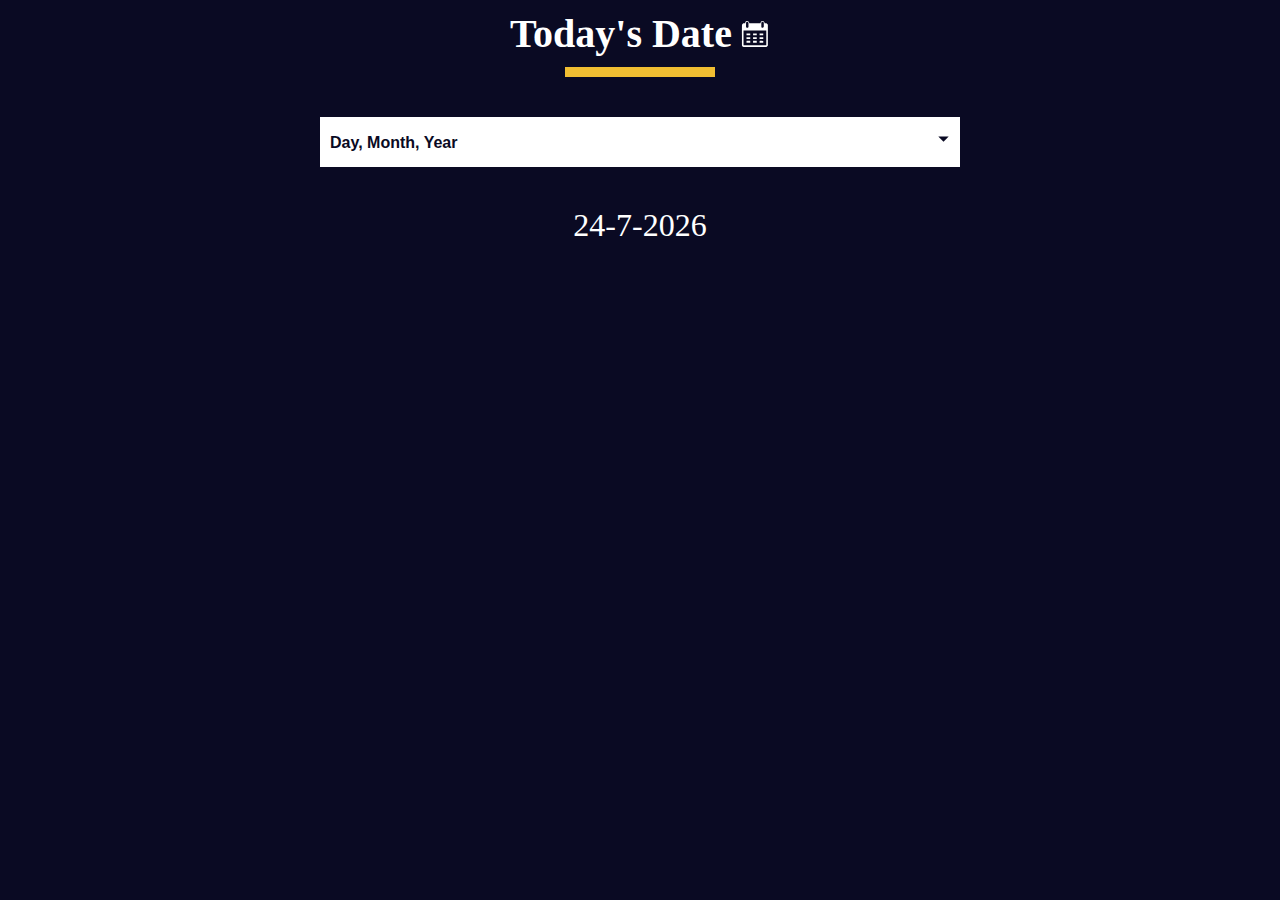
<file: Learn a Date object by building a date formater/index.html>
<!DOCTYPE html>
<html lang="en">
  <head>
    <meta charset="UTF-8" />
    <meta http-equiv="X-UA-Compatible" content="IE=edge" />
    <meta name="viewport" content="width=device-width, initial-scale=1.0" />
    <title>Learn the Date Object by Building a Date Formatter</title>
    <link rel="stylesheet" href="./styles.css" />
  </head>
  <body>
    <main>
      <div class="title-container">
        <h1 class="title">Today's Date</h1>

        <svg
          class="date-svg"
          xmlns="http://www.w3.org/2000/svg"
          version="1.0"
          width="512.000000pt"
          height="512.000000pt"
          viewBox="0 0 512.000000 512.000000"
          preserveAspectRatio="xMidYMid meet"
        >
          <g
            transform="translate(0.000000,512.000000) scale(0.100000,-0.100000)"
            fill="#fff"
            stroke="none"
          >
            <path
              d="M1145 4777 c-71 -24 -120 -54 -164 -102 -59 -64 -83 -124 -89 -216 l-4 -77 -147 -3 c-142 -4 -149 -5 -213 -37 -81 -40 -149 -111 -177 -188 -21 -54 -21 -64 -21 -1789 0 -1725 0 -1735 21 -1789 28 -77 96 -148 177 -188 l67 -33 1950 0 1950 0 67 33 c74 36 133 96 170 170 l23 47 0 1760 0 1760 -23 47 c-37 74 -96 134 -169 170 -63 31 -71 32 -213 36 l-148 4 -4 77 c-8 133 -82 242 -200 297 -54 25 -75 29 -148 29 -94 -1 -151 -20 -220 -75 -75 -59 -130 -181 -130 -287 l0 -43 -954 0 -954 0 -7 74 c-12 137 -89 251 -201 303 -66 30 -179 39 -239 20z m209 -164 c23 -16 52 -49 66 -73 l25 -45 0 -365 0 -365 -28 -47 c-30 -52 -88 -92 -149 -103 -54 -10 -137 17 -175 57 -65 69 -64 60 -61 471 l3 373 27 41 c17 26 45 50 80 68 71 35 151 31 212 -12z m2594 11 c41 -20 59 -37 82 -78 l30 -51 0 -360 c0 -329 -2 -364 -19 -401 -36 -79 -137 -133 -222 -119 -57 10 -125 58 -151 107 -23 42 -23 50 -26 388 -3 377 -1 403 51 465 62 76 162 95 255 49z m537 -2717 l0 -1239 -24 -19 c-23 -19 -67 -19 -1916 -19 -1849 0 -1893 0 -1916 19 l-24 19 -3 1241 -2 1241 1942 -2 1943 -3 0 -1238z"
            />
            <path
              d="M1112 2493 l3 -158 318 -3 317 -2 0 160 0 160 -320 0 -321 0 3 -157z"
            />
            <path
              d="M2230 2490 l0 -160 315 0 315 0 0 160 0 160 -315 0 -315 0 0 -160z"
            />
            <path
              d="M3342 2493 l3 -158 310 0 310 0 3 158 3 157 -316 0 -316 0 3 -157z"
            />
            <path
              d="M1110 1855 l0 -155 320 0 320 0 0 155 0 155 -320 0 -320 0 0 -155z"
            />
            <path
              d="M2230 1855 l0 -155 315 0 315 0 0 155 0 155 -315 0 -315 0 0 -155z"
            />
            <path
              d="M3340 1855 l0 -155 315 0 315 0 0 155 0 155 -315 0 -315 0 0 -155z"
            />
            <path
              d="M1117 1383 c-4 -3 -7 -78 -7 -165 l0 -158 320 0 320 0 0 165 0 165 -313 0 c-173 0 -317 -3 -320 -7z"
            />
            <path
              d="M2230 1225 l0 -165 315 0 315 0 0 165 0 165 -315 0 -315 0 0 -165z"
            />
            <path
              d="M3347 1383 c-4 -3 -7 -78 -7 -165 l0 -158 315 0 315 0 -2 163 -3 162 -306 3 c-168 1 -308 -1 -312 -5z"
            />
          </g>
        </svg>
      </div>
      <div class="divider"></div>

      <div class="dropdown-container">
        <select name="date-options" id="date-options">
          <option value="dd-mm-yyyy">Day, Month, Year</option>
          <option value="yyyy-mm-dd">Year, Month, Day</option>
          <option value="mm-dd-yyyy-h-mm">
            Month, Day, Year, Hours, Minutes
          </option>
        </select>
        <div class="select-icon">
          <svg
            class="icon"
            xmlns="http://www.w3.org/2000/svg"
            width="25"
            height="35"
            viewBox="0 0 24 24"
          >
            <rect x="0" fill="none" width="24" height="24" />

            <g>
              <path d="M7 10l5 5 5-5" />
            </g>
          </svg>
        </div>
      </div>

      <p id="current-date"></p>
    </main>

    <script src="./script.js"></script>
  </body>
</html>
</file>
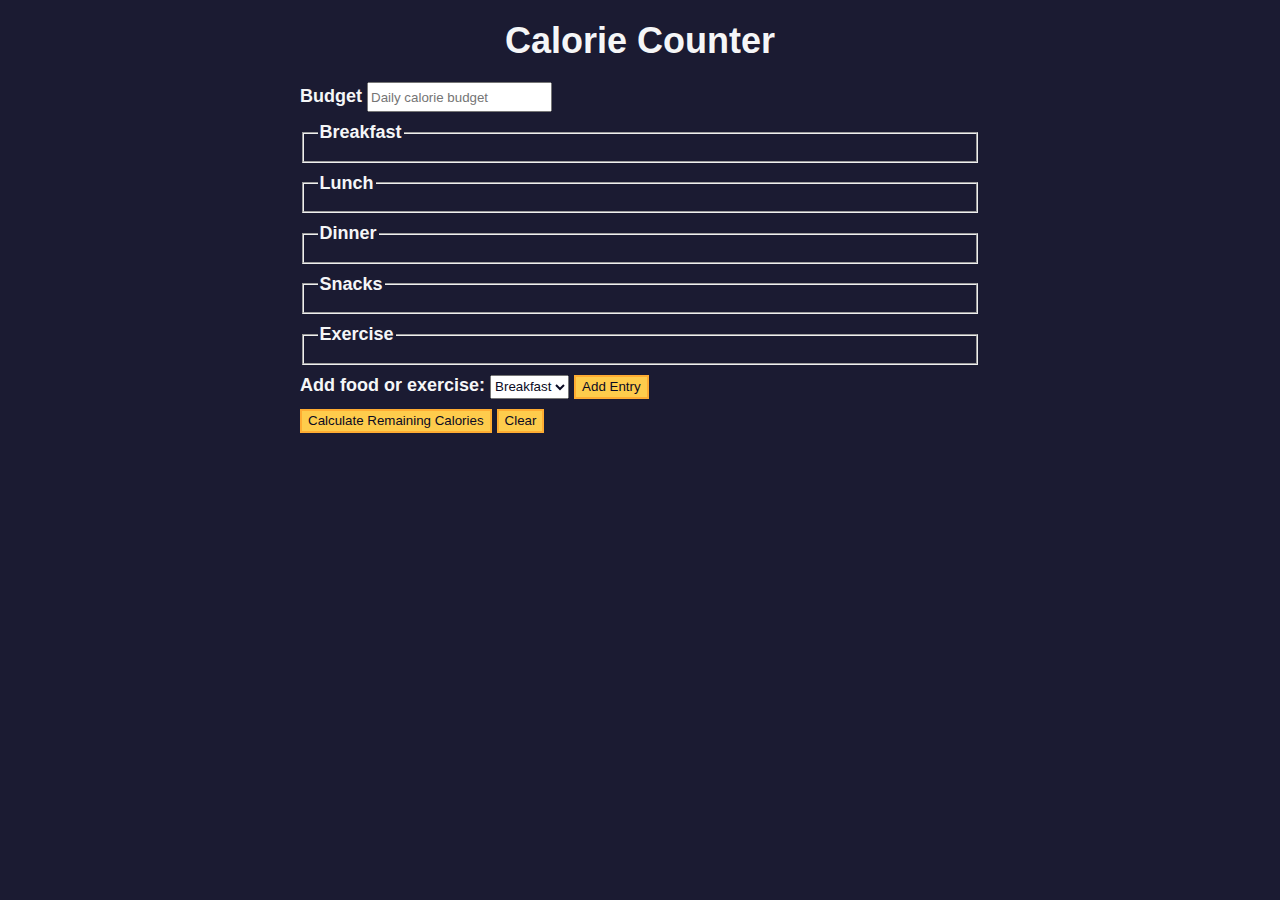
<file: Learn Form Validation by Building a Calorie Counter/index.html>
<!DOCTYPE html>
<html lang="en">
  <head>
    <meta charset="utf-8" />
    <meta name="viewport" content="width=device-width, initial-scale=1.0" />
    <link rel="stylesheet" href="styles.css" />
    <title>Calorie Counter</title>
  </head>
  <body>
    <main>
      <h1>Calorie Counter</h1>
      <div class="container">
        <form id="calorie-counter">
          <label for="budget">Budget</label>
          <input
            type="number"
            min="0"
            id="budget"
            placeholder="Daily calorie budget"
            required
          />
          <fieldset id="breakfast">
            <legend>Breakfast</legend>
            <div class="input-container"></div>
          </fieldset>
          <fieldset id="lunch">
            <legend>Lunch</legend>
            <div class="input-container"></div>
          </fieldset>
          <fieldset id="dinner">
            <legend>Dinner</legend>
            <div class="input-container"></div>
          </fieldset>
          <fieldset id="snacks">
            <legend>Snacks</legend>
            <div class="input-container"></div>
          </fieldset>
          <fieldset id="exercise">
            <legend>Exercise</legend>
            <div class="input-container"></div>
          </fieldset>
          <div class="controls">
            <span>
              <label for="entry-dropdown">Add food or exercise:</label>
              <select id="entry-dropdown" name="options">
                <option value="breakfast" selected>Breakfast</option>
                <option value="lunch">Lunch</option>
                <option value="dinner">Dinner</option>
                <option value="snacks">Snacks</option>
                <option value="exercise">Exercise</option>
              </select>
              <button type="button" id="add-entry">Add Entry</button>
            </span>
          </div>
          <div>
            <button type="submit">
              Calculate Remaining Calories
            </button>
            <button type="button" id="clear">Clear</button>
          </div>
        </form>
        <div id="output" class="output hide"></div>
      </div>
    </main>
    <script src="./script.js"></script>
  </body>
</html>
</file>
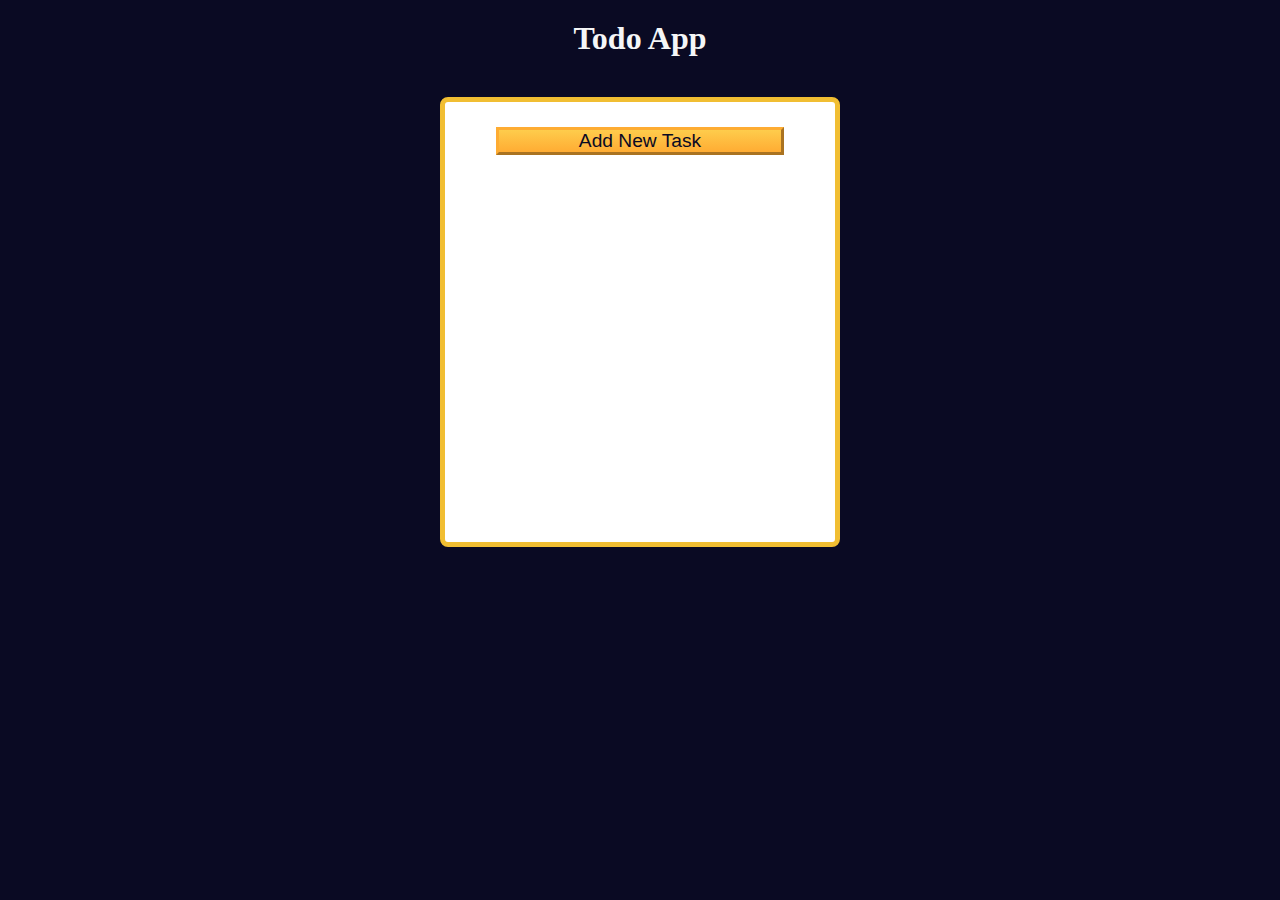
<file: learn localStorage by building a todo app/index.html>
<!DOCTYPE html>
<html lang="en">

<head>
  <meta charset="UTF-8" />
  <meta http-equiv="X-UA-Compatible" content="IE=edge" />
  <meta name="viewport" content="width=device-width, initial-scale=1.0" />
  <title>Learn localStorage by Building a Todo App</title>
  <link rel="stylesheet" href="styles.css" />
</head>

<body>
  <main>
    <h1>Todo App</h1>
    <div class="todo-app">
      <button id="open-task-form-btn" class="btn large-btn">
        Add New Task
      </button>
      <form class="task-form hidden" id="task-form">
        <div class="task-form-header">
          <button id="close-task-form-btn" class="close-task-form-btn" type="button" aria-label="close">
            <svg class="close-icon" xmlns="http://www.w3.org/2000/svg" viewBox="0 0 48 48" width="48px" height="48px"><path fill="#F44336" d="M21.5 4.5H26.501V43.5H21.5z" transform="rotate(45.001 24 24)" /><path fill="#F44336" d="M21.5 4.5H26.5V43.501H21.5z" transform="rotate(135.008 24 24)" /></svg>
          </button>
        </div>
        <div class="task-form-body">
          <label class="task-form-label" for="title-input">Title</label>
          <input required type="text" class="form-control" id="title-input" value="" />
          <label class="task-form-label" for="date-input">Date</label>
          <input type="date" class="form-control" id="date-input" value="" />
          <label class="task-form-label" for="description-input">Description</label>
          <textarea class="form-control" id="description-input" cols="30" rows="5"></textarea>
        </div>
        <div class="task-form-footer">
          <button id="add-or-update-task-btn" class="btn large-btn" type="submit">
            Add Task
          </button>
        </div>
      </form>
      <dialog id="confirm-close-dialog">
        <form method="dialog">
          <p class="discard-message-text">Discard unsaved changes?</p>
          <div class="confirm-close-dialog-btn-container">
            <button id="cancel-btn" class="btn">
              Cancel
            </button>
            <button id="discard-btn" class="btn">
              Discard
            </button>
          </div>
        </form>
      </dialog>
      <div id="tasks-container"></div>
    </div>
  </main>
  <script src="script.js"></script>
</body>

</html>
</file>
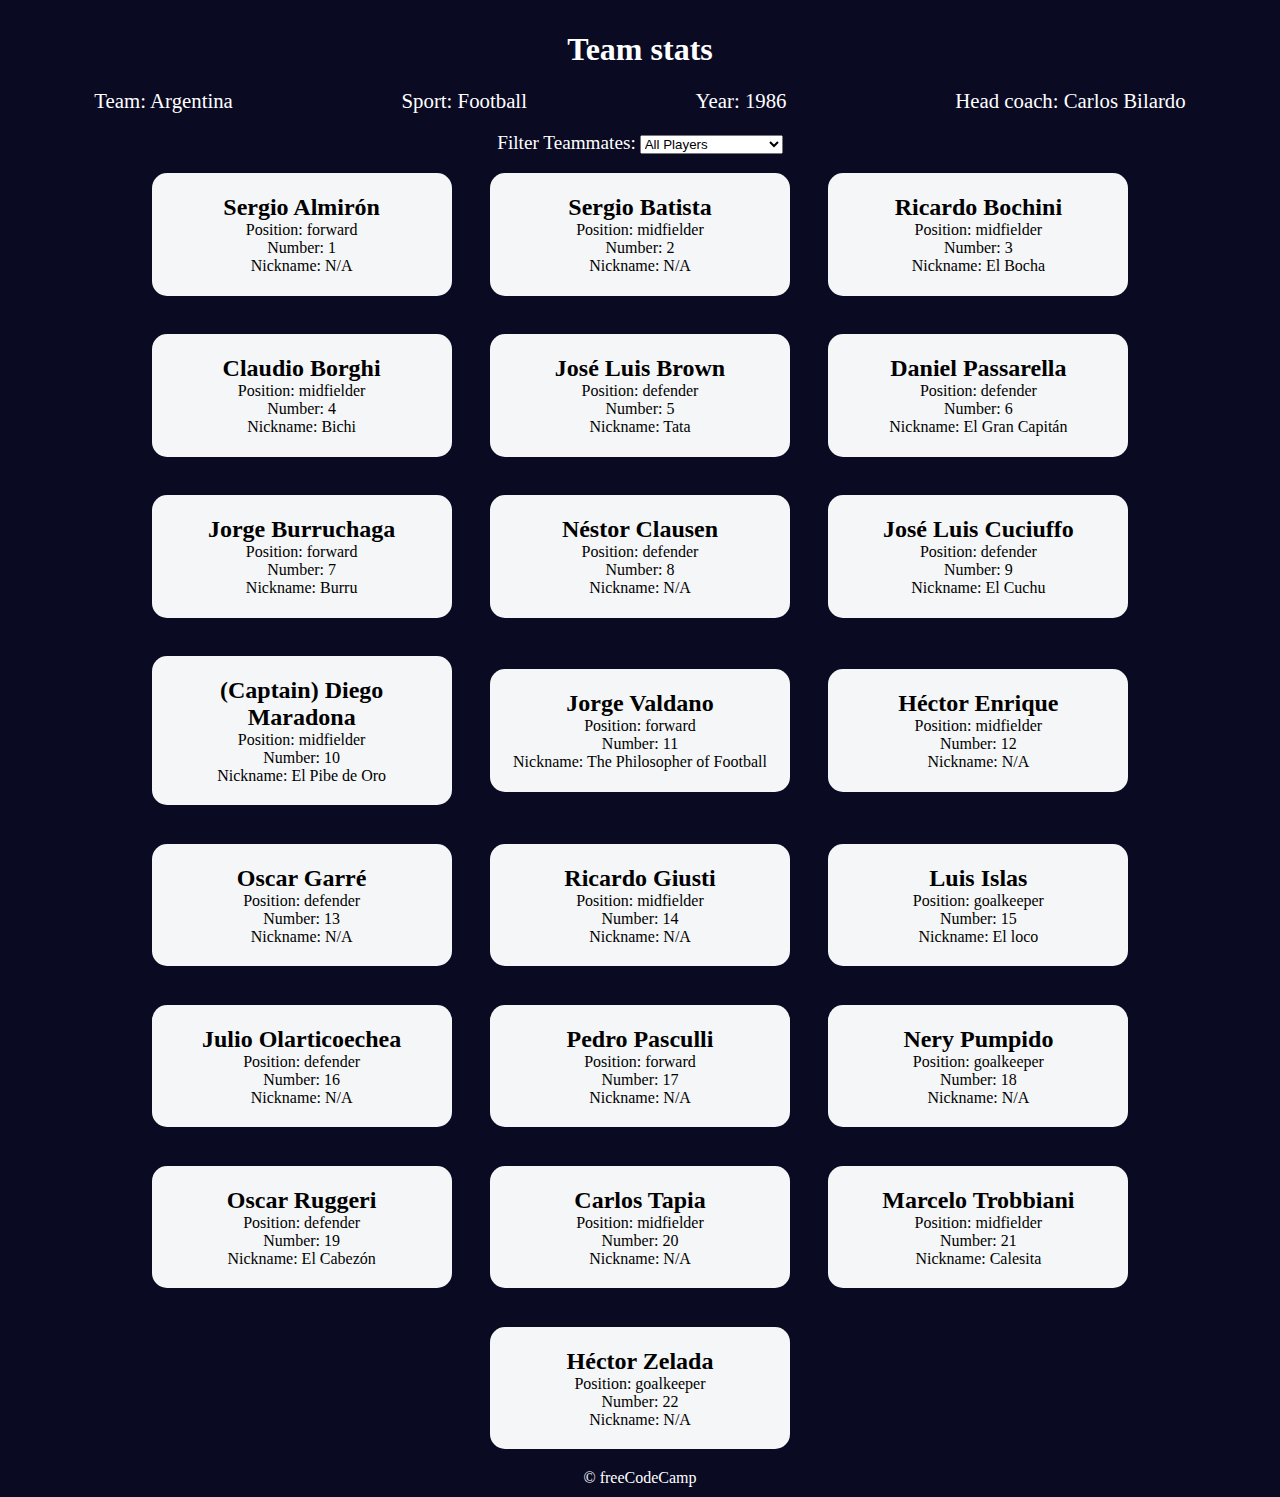
<file: Learn Modern JS methods by building football team cards/index.html>
<!DOCTYPE html>
<html lang="en">
  <head>
    <meta charset="UTF-8" />
    <meta http-equiv="X-UA-Compatible" content="IE=edge" />
    <meta name="viewport" content="width=device-width, initial-scale=1.0" />
    <title>
      Learn Modern JavaScript methods by building football team cards
    </title>
    <link rel="stylesheet" href="styles.css" />
  </head>
  <body>
    <h1 class="title">Team stats</h1>
    <main>
      <div class="team-stats">
        <p>Team: <span id="team"></span></p>
        <p>Sport: <span id="sport"></span></p>
        <p>Year: <span id="year"></span></p>
        <p>Head coach: <span id="head-coach"></span></p>
      </div>
      <label class="options-label" for="players">Filter Teammates:</label>
      <select name="players" id="players">
        <option value="all">All Players</option>
        <option value="nickname">Nicknames</option>
        <option value="forward">Position Forward</option>
        <option value="midfielder">Position Midfielder</option>
        <option value="defender">Position Defender</option>
        <option value="goalkeeper">Position Goalkeeper</option>
      </select>
      <div class="cards" id="player-cards">
        <div class="player-card">
          <h2>Sergio Almirón</h2>
          <p>Position: forward</p>
          <p>Number: 1</p>
          <p>Nickname: N/A</p>
        </div>
        <div class="player-card">
          <h2>Sergio Batista</h2>
          <p>Position: midfielder</p>
          <p>Number: 2</p>
          <p>Nickname: N/A</p>
        </div>
        <div class="player-card">
          <h2>Ricardo Bochini</h2>
          <p>Position: midfielder</p>
          <p>Number: 3</p>
          <p>Nickname: El Bocha</p>
        </div>
        <div class="player-card">
          <h2>Claudio Borghi</h2>
          <p>Position: midfielder</p>
          <p>Number: 4</p>
          <p>Nickname: Bichi</p>
        </div>
        <div class="player-card">
          <h2>José Luis Brown</h2>
          <p>Position: defender</p>
          <p>Number: 5</p>
          <p>Nickname: Tata</p>
        </div>
        <div class="player-card">
          <h2>Daniel Passarella</h2>
          <p>Position: defender</p>
          <p>Number: 6</p>
          <p>Nickname: El Gran Capitán</p>
        </div>
        <div class="player-card">
          <h2>Jorge Burruchaga</h2>
          <p>Position: forward</p>
          <p>Number: 7</p>
          <p>Nickname: Burru</p>
        </div>
        <div class="player-card">
          <h2>Néstor Clausen</h2>
          <p>Position: defender</p>
          <p>Number: 8</p>
          <p>Nickname: N/A</p>
        </div>
        <div class="player-card">
          <h2>José Luis Cuciuffo</h2>
          <p>Position: defender</p>
          <p>Number: 9</p>
          <p>Nickname: El Cuchu</p>
        </div>
        <div class="player-card">
          <h2>(Captain) Diego Maradona</h2>
          <p>Position: midfielder</p>
          <p>Number: 10</p>
          <p>Nickname: El Pibe de Oro</p>
        </div>
        <div class="player-card">
          <h2>Jorge Valdano</h2>
          <p>Position: forward</p>
          <p>Number: 11</p>
          <p>Nickname: The Philosopher of Football</p>
        </div>
        <div class="player-card">
          <h2>Héctor Enrique</h2>
          <p>Position: midfielder</p>
          <p>Number: 12</p>
          <p>Nickname: N/A</p>
        </div>
        <div class="player-card">
          <h2>Oscar Garré</h2>
          <p>Position: defender</p>
          <p>Number: 13</p>
          <p>Nickname: N/A</p>
        </div>
        <div class="player-card">
          <h2>Ricardo Giusti</h2>
          <p>Position: midfielder</p>
          <p>Number: 14</p>
          <p>Nickname: N/A</p>
        </div>
        <div class="player-card">
          <h2>Luis Islas</h2>
          <p>Position: goalkeeper</p>
          <p>Number: 15</p>
          <p>Nickname: El loco</p>
        </div>
        <div class="player-card">
          <h2>Julio Olarticoechea</h2>
          <p>Position: defender</p>
          <p>Number: 16</p>
          <p>Nickname: N/A</p>
        </div>
        <div class="player-card">
          <h2>Pedro Pasculli</h2>
          <p>Position: forward</p>
          <p>Number: 17</p>
          <p>Nickname: N/A</p>
        </div>
        <div class="player-card">
          <h2>Nery Pumpido</h2>
          <p>Position: goalkeeper</p>
          <p>Number: 18</p>
          <p>Nickname: N/A</p>
        </div>
        <div class="player-card">
          <h2>Oscar Ruggeri</h2>
          <p>Position: defender</p>
          <p>Number: 19</p>
          <p>Nickname: El Cabezón</p>
        </div>
        <div class="player-card">
          <h2>Carlos Tapia</h2>
          <p>Position: midfielder</p>
          <p>Number: 20</p>
          <p>Nickname: N/A</p>
        </div>
        <div class="player-card">
          <h2>Marcelo Trobbiani</h2>
          <p>Position: midfielder</p>
          <p>Number: 21</p>
          <p>Nickname: Calesita</p>
        </div>
        <div class="player-card">
          <h2>Héctor Zelada</h2>
          <p>Position: goalkeeper</p>
          <p>Number: 22</p>
          <p>Nickname: N/A</p>
        </div>
      </div>
    </main>
    <footer>&copy; freeCodeCamp</footer>
    <script src="./script.js"></script>
  </body>
</html>
</file>
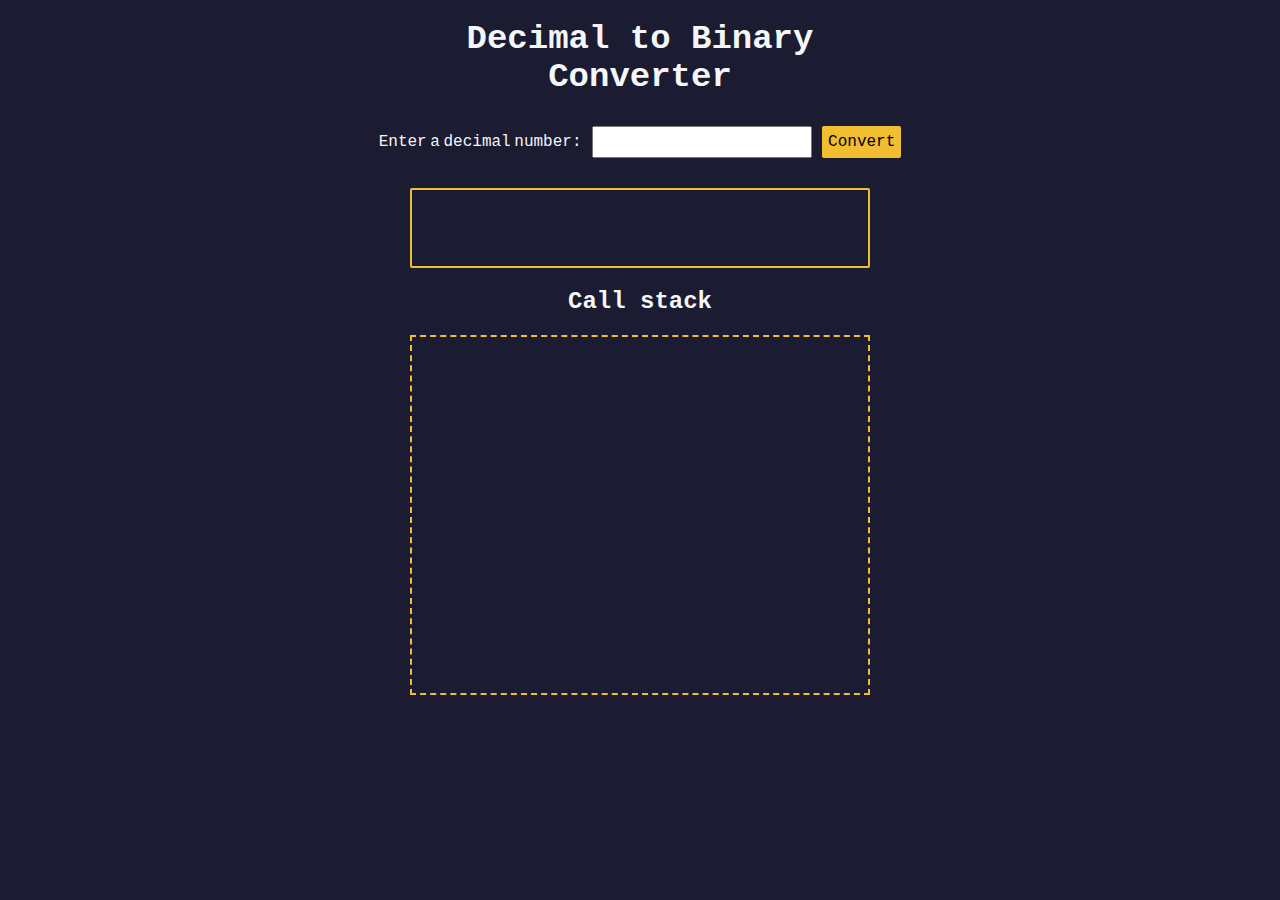
<file: Learn Recursion by building a Decimal to Binary Converter/index.html>
<!DOCTYPE html>
<html lang="en">
  <head>
    <meta charset="UTF-8" />
    <meta http-equiv="X-UA-Compatible" content="IE=edge" />
    <meta name="viewport" content="width=device-width, initial-scale=1.0" />
    <title>Decimal to Binary Converter</title>
    <link rel="stylesheet" href="styles.css" />
  </head>
  <body>
    <h1>
      Decimal to Binary <br />
      Converter
    </h1>
    <section class="input-container">
      <label for="number-input">Enter a decimal number:</label>
      <input
        value=""
        type="number"
        name="decimal number input"
        id="number-input"
        class="number-input"
      />
      <button class="convert-btn" id="convert-btn">Convert</button>
    </section>
    <section class="output-container">
      <output id="result" for="number-input"></output>
      <h2>Call stack</h2>
      <div id="animation-container"></div>
    </section>
    <script src="script.js"></script>
  </body>
</html>
</file>
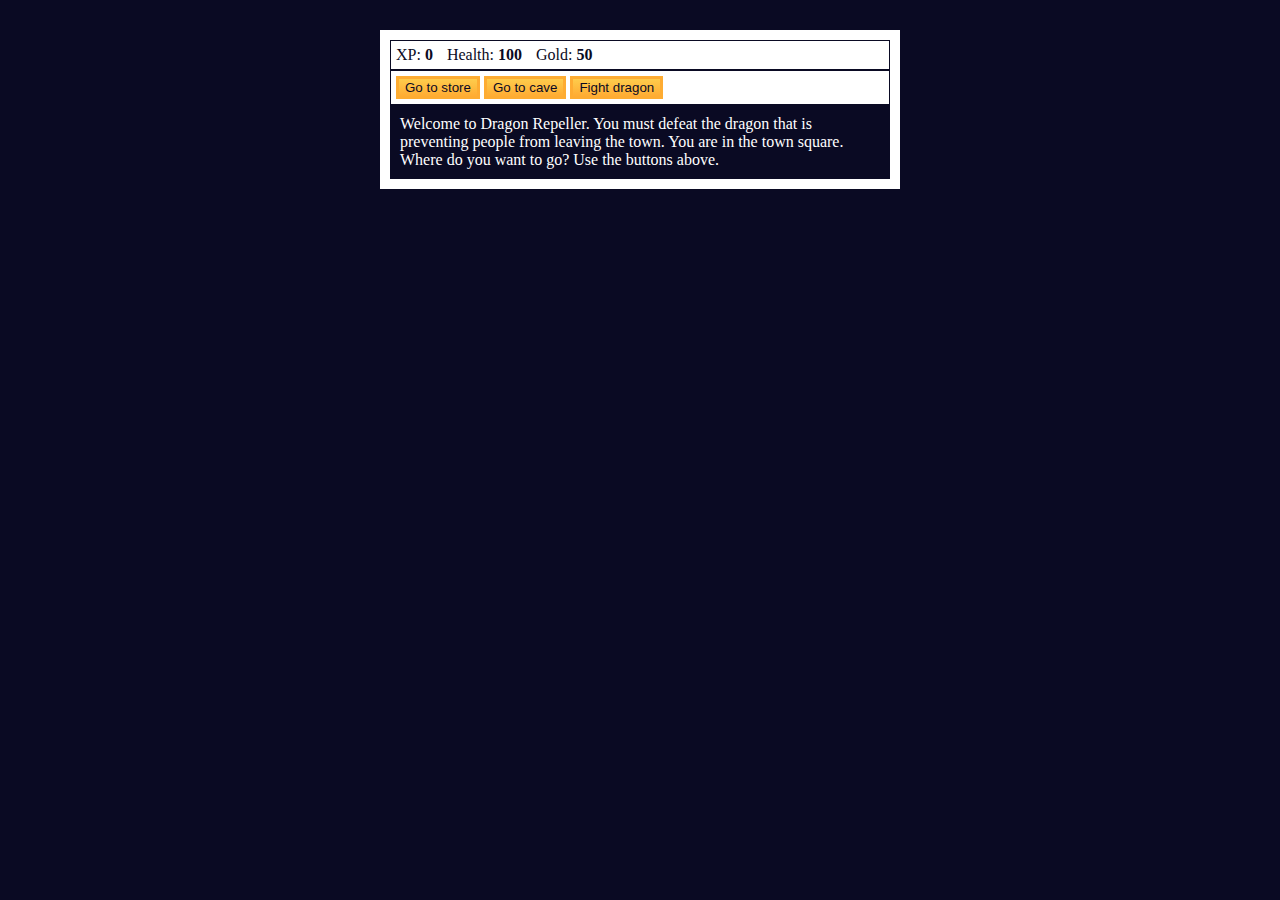
<file: Learn-Basic-JavaScript-by-Building-a-Role-Playing-Game/index.html>
<!DOCTYPE html>
<html lang="en">
  <head>
    <meta charset="utf-8">
    <link rel="stylesheet" href="./styles.css">
    <title>RPG - Dragon Repeller</title>
  </head>
  <body>
    <div id="game">
      <div id="stats">
        <span class="stat">XP: <strong><span id="xpText">0</span></strong></span>
        <span class="stat">Health: <strong><span id="healthText">100</span></strong></span>
        <span class="stat">Gold: <strong><span id="goldText">50</span></strong></span>
      </div>
      <div id="controls">
        <button id="button1">Go to store</button>
        <button id="button2">Go to cave</button>
        <button id="button3">Fight dragon</button>
      </div>
      <div id="monsterStats">
        <span class="stat">Monster Name: <strong><span id="monsterName"></span></strong></span>
        <span class="stat">Health: <strong><span id="monsterHealth"></span></strong></span>
      </div>
      <div id="text">
        Welcome to Dragon Repeller. You must defeat the dragon that is preventing people from leaving the town. You are in the town square. Where do you want to go? Use the buttons above.
      </div>
    </div>
    <script src="./script.js"></script>
  </body>
</html>
</file>
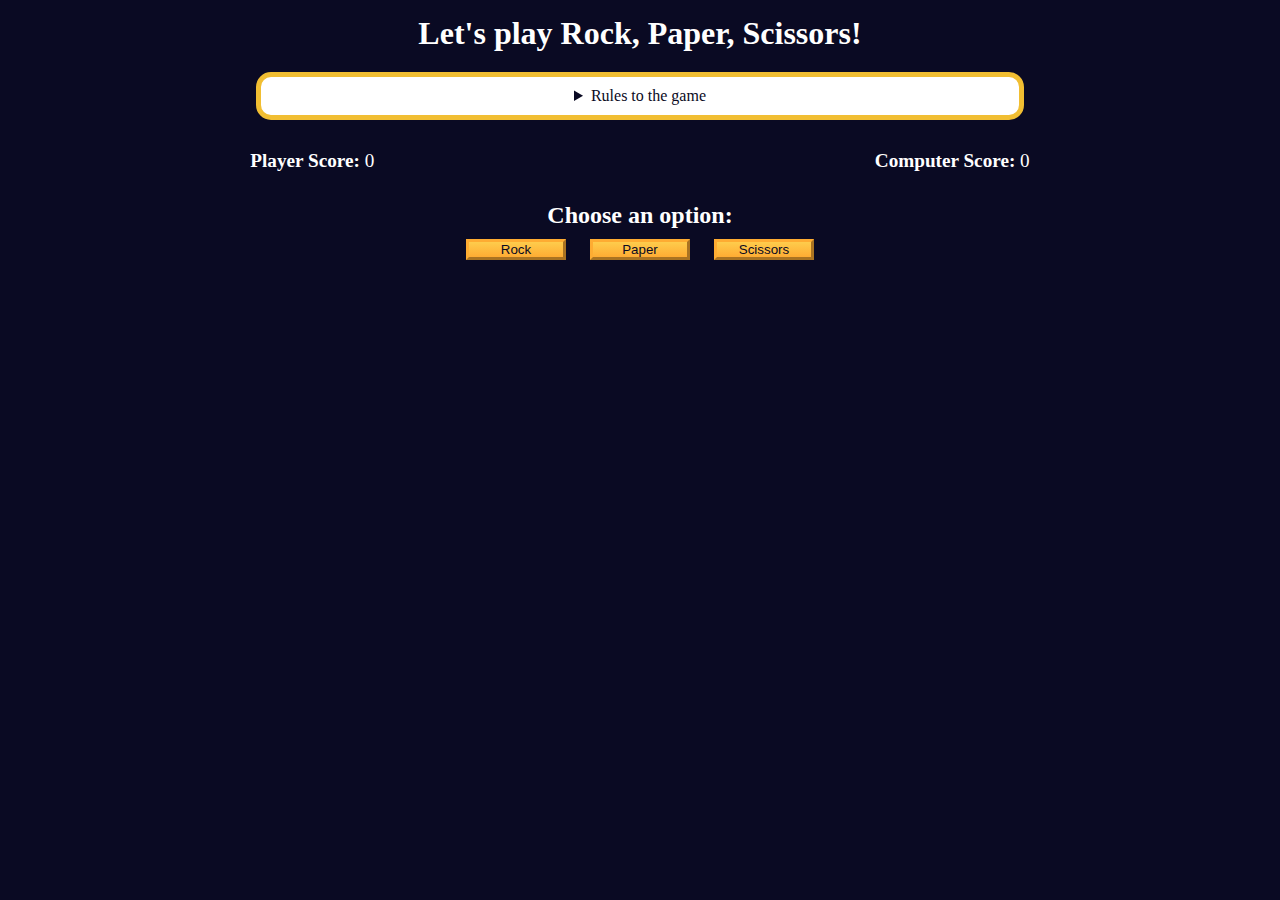
<file: Review DOM Manipulation Building a Rock, Paper, Scissors Game/index.html>
<!DOCTYPE html>
<html lang="en">
  <head>
    <meta charset="UTF-8" />
    <meta name="viewport" content="width=device-width, initial-scale=1.0" />
    <title>Rock, Paper, Scissors game</title>
    <link rel="stylesheet" href="./styles.css" />
  </head>
  <body>
    <h1>Let's play Rock, Paper, Scissors!</h1>
    <main>
      <details class="rules-container">
        <summary>Rules to the game</summary>

        <p>You will be playing against the computer.</p>
        <p>You can choose between Rock, Paper, and Scissors.</p>
        <p>The first one to three points wins.</p>

        <p>Here are the rules to getting a point in the game:</p>
        <ul>
          <li>Rock beats Scissors</li>
          <li>Scissors beats Paper</li>
          <li>Paper beats Rock</li>
        </ul>
        <p>
          If the player and computer choose the same option (Ex. Paper and
          Paper), then no one gets the point.
        </p>
      </details>

      <div class="score-container">
        <strong
          >Player Score: <span class="score" id="player-score">0</span></strong
        >
        <strong
          >Computer Score:
          <span class="score" id="computer-score">0</span></strong
        >
      </div>

      <section class="options-container">
        <h2>Choose an option:</h2>
        <div class="btn-container">
          <button id="rock-btn" class="btn">Rock</button>
          <button id="paper-btn" class="btn">Paper</button>
          <button id="scissors-btn" class="btn">Scissors</button>
        </div>
      </section>

      <div class="results-container">
        <p id="results-msg"></p>
        <p id="winner-msg"></p>
        <button class="btn" id="reset-game-btn">Play again?</button>
      </div>
    </main>
    <script src="./script.js"></script>
  </body>
</html>
</file>
<file: Learn a Date object by building a date formater/styles.css>
*,
*::before,
*::after {
  margin: 0;
  padding: 0;
  box-sizing: border-box;
}

:root {
  --dark-grey: #0a0a23;
  --white: #ffffff;
  --yellow: #f1be32;
}

body {
  color: var(--white);
  background-color: var(--dark-grey);
}

.title-container {
  margin: 10px 0;
  display: flex;
  align-items: center;
  justify-content: center;
  gap: 8px;
}

.title {
  font-size: 2.5rem;
}

.date-svg {
  width: 30px;
  height: 30px;
}

.divider {
  margin: auto;
  width: 150px;
  height: 10px;
  background-color: var(--yellow);
}

.dropdown-container {
  width: 50%;
  margin: 40px auto;
  position: relative;
}

select {
  display: block;
  margin: 20px auto 0;
  width: 100%;
  height: 50px;
  font-size: 100%;
  font-weight: bold;
  cursor: pointer;
  background-color: var(--white);
  border: none;
  color: var(--dark-grey);
  appearance: none;
  padding: 10px;
  padding-right: 38px;
  -webkit-appearance: none;
  -moz-appearance: none;
  transition: color 0.3s ease, background-color 0.3s ease,
    border-bottom-color 0.3s ease;
}

.select-icon {
  position: absolute;
  top: 4px;
  right: 4px;
  width: 30px;
  height: 36px;
  pointer-events: none;
  padding-left: 5px;
  transition: background-color 0.3s ease, border-color 0.3s ease;
}

.select-icon svg.icon {
  transition: fill 0.3s ease;
  fill: var(--dark-grey);
}

#current-date {
  font-size: 2rem;
  text-align: center;
}

@media (max-width: 375px) {
  .title {
    font-size: 2rem;
  }

  .dropdown-container {
    width: 80%;
  }

  .date-svg {
    display: none;
  }
}
</file>
<file: Learn Form Validation by Building a Calorie Counter/styles.css>
:root {
  --light-grey: #f5f6f7;
  --dark-blue: #0a0a23;
  --fcc-blue: #1b1b32;
  --light-yellow: #fecc4c;
  --dark-yellow: #feac32;
  --light-pink: #ffadad;
  --dark-red: #850000;
  --light-green: #acd157;
}

body {
  font-family: "Lato", Helvetica, Arial, sans-serif;
  font-size: 18px;
  background-color: var(--fcc-blue);
  color: var(--light-grey);
}

h1 {
  text-align: center;
}

.container {
  width: 90%;
  max-width: 680px;
}

h1,
.container,
.output {
  margin: 20px auto;
}

label,
legend {
  font-weight: bold;
}

.input-container {
  display: flex;
  flex-direction: column;
}

button {
  cursor: pointer;
  text-decoration: none;
  background-color: var(--light-yellow);
  border: 2px solid var(--dark-yellow);
}

button,
input,
select {
  min-height: 24px;
  color: var(--dark-blue);
}

fieldset,
label,
button,
input,
select {
  margin-bottom: 10px;
}

.output {
  border: 2px solid var(--light-grey);
  padding: 10px;
  text-align: center;
}

.hide {
  display: none;
}

.output span {
  font-weight: bold;
  font-size: 1.2em;
}

.surplus {
  color: var(--light-pink);
}

.deficit {
  color: var(--light-green);
}
</file>
<file: learn localStorage by building a todo app/styles.css>
:root {
  --white: #fff;
  --light-grey: #f5f6f7;
  --dark-grey: #0a0a23;
  --yellow: #f1be32;
  --golden-yellow: #feac32;
}

*,
*::before,
*::after {
  margin: 0;
  padding: 0;
  box-sizing: border-box;
}

body {
  background-color: var(--dark-grey);
}

main {
  display: flex;
  flex-direction: column;
  justify-content: center;
  align-items: center;
}

h1 {
  color: var(--light-grey);
  margin: 20px 0 40px 0;
}

.todo-app {
  background-color: var(--white);
  width: 300px;
  height: 350px;
  border: 5px solid var(--yellow);
  border-radius: 8px;
  padding: 15px;
  position: relative;
  display: flex;
  flex-direction: column;
  gap: 10px;
}

.btn {
  cursor: pointer;
  width: 100px;
  margin: 10px;
  color: var(--dark-grey);
  background-color: var(--golden-yellow);
  background-image: linear-gradient(#fecc4c, #ffac33);
  border-color: var(--golden-yellow);
  border-width: 3px;
}

.btn:hover {
  background-image: linear-gradient(#ffcc4c, #f89808);
}

.large-btn {
  width: 80%;
  font-size: 1.2rem;
  align-self: center;
  justify-self: center;
}

.close-task-form-btn {
  background: none;
  border: none;
  cursor: pointer;
}

.close-icon {
  width: 20px;
  height: 20px;
}

.task-form {
  display: flex;
  position: absolute;
  top: 50%;
  left: 50%;
  transform: translate(-50%, -50%);
  background-color: var(--white);
  border-radius: 5px;
  padding: 15px;
  width: 300px;
  height: 350px;
  flex-direction: column;
  justify-content: space-between;
  overflow: auto;
}

.task-form-header {
  display: flex;
  justify-content: flex-end;
}

.task-form-body {
  display: flex;
  flex-direction: column;
  justify-content: space-around;
}

.task-form-footer {
  display: flex;
  justify-content: center;
}

.task-form-label,
#title-input,
#date-input,
#description-input {
  display: block;
}

.task-form-label {
  margin-bottom: 5px;
  font-size: 1.3rem;
  font-weight: bold;
}

#title-input,
#date-input,
#description-input {
  width: 100%;
  margin-bottom: 10px;
  padding: 2px;
}

#confirm-close-dialog {
  padding: 10px;
  margin: 10px auto;
  border-radius: 15px;
}

.confirm-close-dialog-btn-container {
  display: flex;
  justify-content: center;
  margin-top: 10px;
}

.discard-message-text {
  font-weight: bold;
  font-size: 1.5rem;
}

#tasks-container {
  height: 100%;
  overflow-y: auto;
}

.task {
  margin: 5px 0;
}

.hidden {
  display: none;
}

@media (min-width: 576px) {
  .todo-app,
  .task-form {
    width: 400px;
    height: 450px;
  }

  .task-form-label {
    font-size: 1.5rem;
  }

  #title-input,
  #date-input {
    height: 2rem;
  }

  #title-input,
  #date-input,
  #description-input {
    padding: 5px;
    margin-bottom: 20px;
  }
}
</file>
<file: Learn Modern JS methods by building football team cards/styles.css>
*,
*::before,
*::after {
  box-sizing: border-box;
  margin: 0;
  padding: 0;
}

:root {
  --dark-grey: #0a0a23;
  --light-grey: #f5f6f7;
  --white: #ffffff;
  --black: #000;
}

body {
  background-color: var(--dark-grey);
  text-align: center;
  padding: 10px;
}

.title,
.options-label,
.team-stats,
footer {
  color: var(--white);
}

.title {
  margin: 1.3rem 0;
}

.team-stats {
  display: flex;
  justify-content: space-around;
  flex-wrap: wrap;
  font-size: 1.3rem;
  margin: 1.2rem 0;
}

.options-label {
  font-size: 1.2rem;
}

.cards {
  display: flex;
  flex-wrap: wrap;
  justify-content: center;
  align-items: center;
}

.player-card {
  background-color: var(--light-grey);
  padding: 1.3rem;
  margin: 1.2rem;
  width: 300px;
  border-radius: 15px;
}

@media (max-width: 768px) {
  .team-stats {
    flex-direction: column;
  }
}
</file>
<file: Learn Recursion by building a Decimal to Binary Converter/styles.css>
*,
*::before,
*::after {
  box-sizing: border-box;
  margin: 0;
  padding: 0;
}

:root {
  --light-grey: #f5f6f7;
  --dark-blue: #1b1b32;
  --orange: #f1be32;
}

body {
  display: flex;
  flex-direction: column;
  align-items: center;
  font-family: Menlo, Consolas, Monaco, Liberation Mono, Lucida Console,
    monospace;
  font-size: 1.125rem;
  color: var(--light-grey);
  background-color: var(--dark-blue);
  padding: 0 4px;
}

h1 {
  font-size: 2.125rem;
  text-align: center;
  margin: 20px 0;
}

h2 {
  font-size: 1.5rem;
  text-align: center;
  margin: 20px 0;
}

.input-container {
  display: flex;
  flex-direction: column;
  gap: 10px;
  justify-content: center;
  align-items: center;
  width: clamp(320px, 50vw, 460px);
  margin: 10px auto;
}

.input-container label {
  white-space: nowrap;
  word-spacing: -6px;
}

.convert-btn {
  font-size: inherit;
  font-family: inherit;
  background-color: var(--orange);
  width: 100%;
  height: 2rem;
  padding: 0 6px;
  border: none;
  border-radius: 2px;
  cursor: pointer;
}

.number-input {
  font-size: inherit;
  padding: 0.3rem;
  width: 100%;
}

.output-container {
  margin-inline: auto;
  width: clamp(320px, 50vw, 460px);
}

#result {
  display: flex;
  align-items: center;
  justify-content: center;
  font-size: 2rem;
  text-align: center;
  min-height: 80px;
  margin-block-start: 20px;
  padding: 15px;
  border: 2px solid var(--orange);
  border-radius: 2px;
}

#animation-container {
  display: flex;
  flex-direction: column-reverse;
  justify-content: end;
  gap: 1rem;
  margin-block-end: 1rem;
  min-height: 40vh;
  border: 2px dashed var(--orange);
  padding: 1rem;
}

.animation-frame {
  font-family: -apple-system, BlinkMacSystemFont, avenir next, avenir, segoe ui,
    helvetica neue, helvetica, Cantarell, Ubuntu, roboto, noto, arial,
    sans-serif;
  padding: 15px 10px;
  border: 5px solid var(--orange);
  font-size: 1.2rem;
  text-align: center;
}

@media screen and (min-width: 36em) {
  body {
    font-size: 1rem;
  }

  .input-container {
    flex-direction: row;
    width: unset;
  }

  .number-input {
    width: unset;
  }
}
</file>
<file: Learn-Basic-JavaScript-by-Building-a-Role-Playing-Game/styles.css>
body {
  background-color: #0a0a23;
}

#text {
  background-color: #0a0a23;
  color: #ffffff;
  padding: 10px;
}

#game {
  max-width: 500px;
  max-height: 400px;
  background-color: #ffffff;
  color: #ffffff;
  margin: 30px auto 0px;
  padding: 10px;
}

#controls,
#stats {
  border: 1px solid #0a0a23;
  padding: 5px;
  color: #0a0a23;
}

#monsterStats {
  display: none;
  border: 1px solid #0a0a23;
  padding: 5px;
  color: #ffffff;
  background-color: #c70d0d;
}

.stat {
  padding-right: 10px;
}

button {
  cursor: pointer;
  color: #0a0a23;
  background-color: #feac32;
  background-image: linear-gradient(#fecc4c, #ffac33);
  border: 3px solid #feac32;
}
</file>
<file: Review DOM Manipulation Building a Rock, Paper, Scissors Game/styles.css>
*,
*::before,
*::after {
  margin: 0;
  padding: 0;
  box-sizing: border-box;
}

:root {
  --very-dark-blue: #0a0a23;
  --white: #ffffff;
  --yellow: #f1be32;
  --golden-yellow: #feac32;
}

body {
  background-color: var(--very-dark-blue);
  text-align: center;
  color: var(--white);
}

h1 {
  margin: 15px 0 20px;
}

.btn {
  cursor: pointer;
  width: 100px;
  margin: 10px;
  color: var(--very-dark-blue);
  background-color: var(--golden-yellow);
  background-image: linear-gradient(#fecc4c, #ffac33);
  border-color: var(--golden-yellow);
  border-width: 3px;
}

.btn:hover {
  background-image: linear-gradient(#ffcc4c, #f89808);
}

.rules-container {
  padding: 10px 0;
  margin: auto;
  border-radius: 15px;
  border: 5px solid var(--yellow);
  background-color: var(--white);
  color: var(--very-dark-blue);
}

.rules-container ul {
  list-style-type: none;
}

.rules-container p {
  margin: 10px 0;
}

@media (min-width: 760px) {
  .rules-container {
    width: 60%;
  }
}

.score-container {
  display: flex;
  justify-content: space-around;
  margin: 30px 0;
  font-size: 1.2rem;
}

.score {
  font-weight: 500;
}

.results-container {
  font-size: 1.3rem;
  margin: 15px 0;
}

#winner-msg {
  margin-top: 25px;
}

#reset-game-btn {
  display: none;
  margin: 20px auto;
}
</file>
